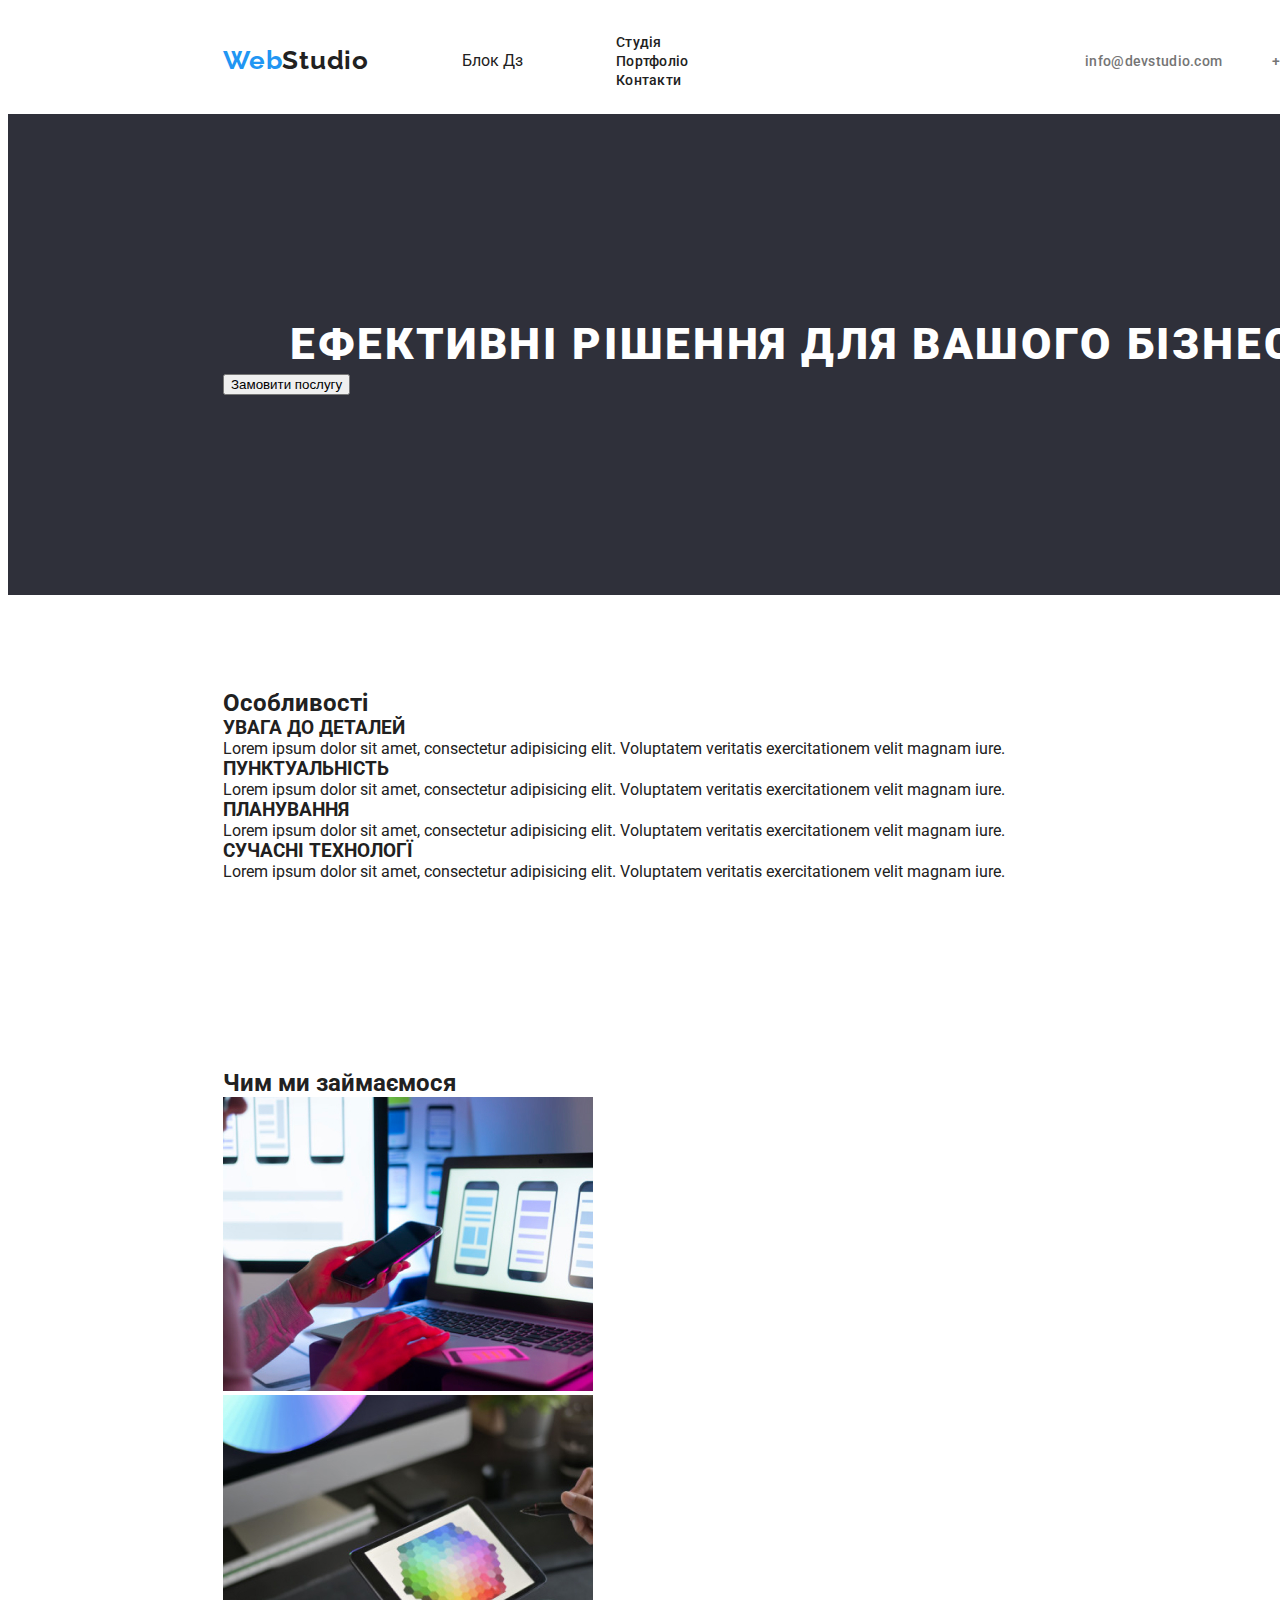
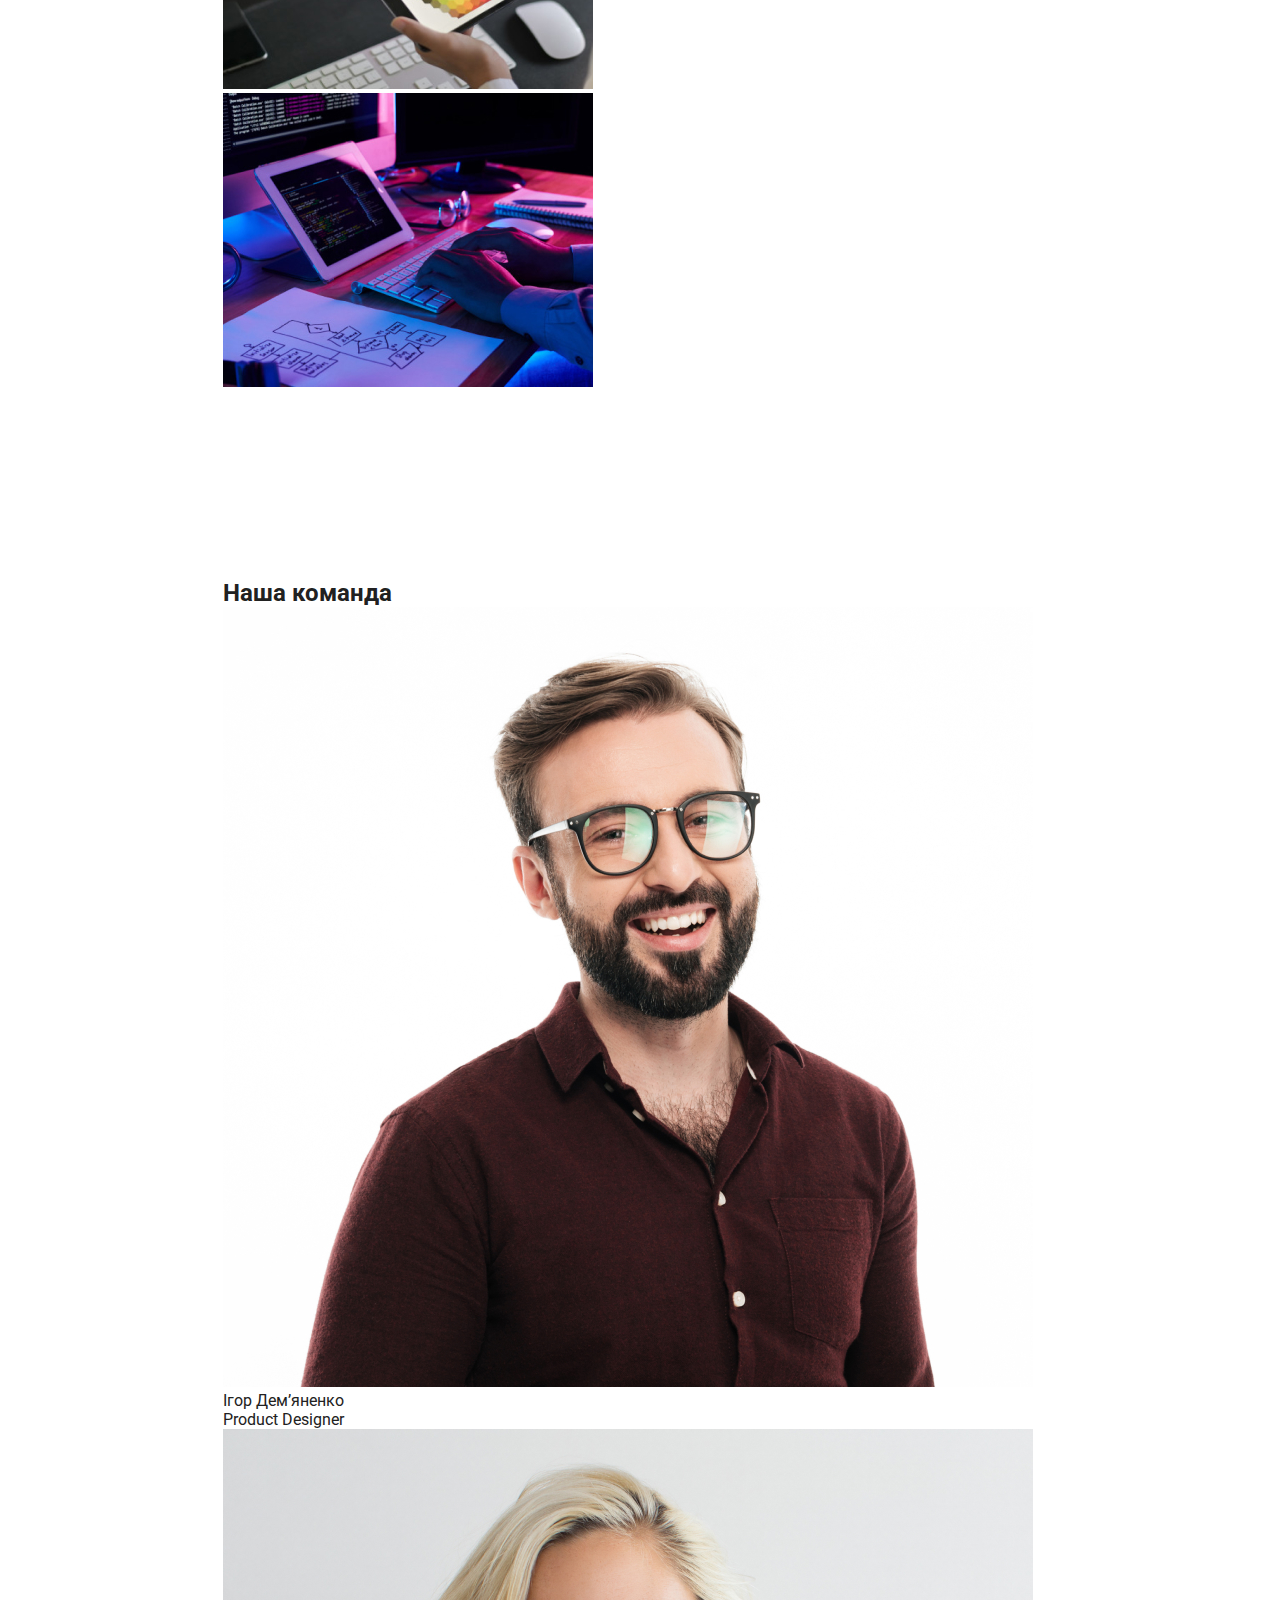
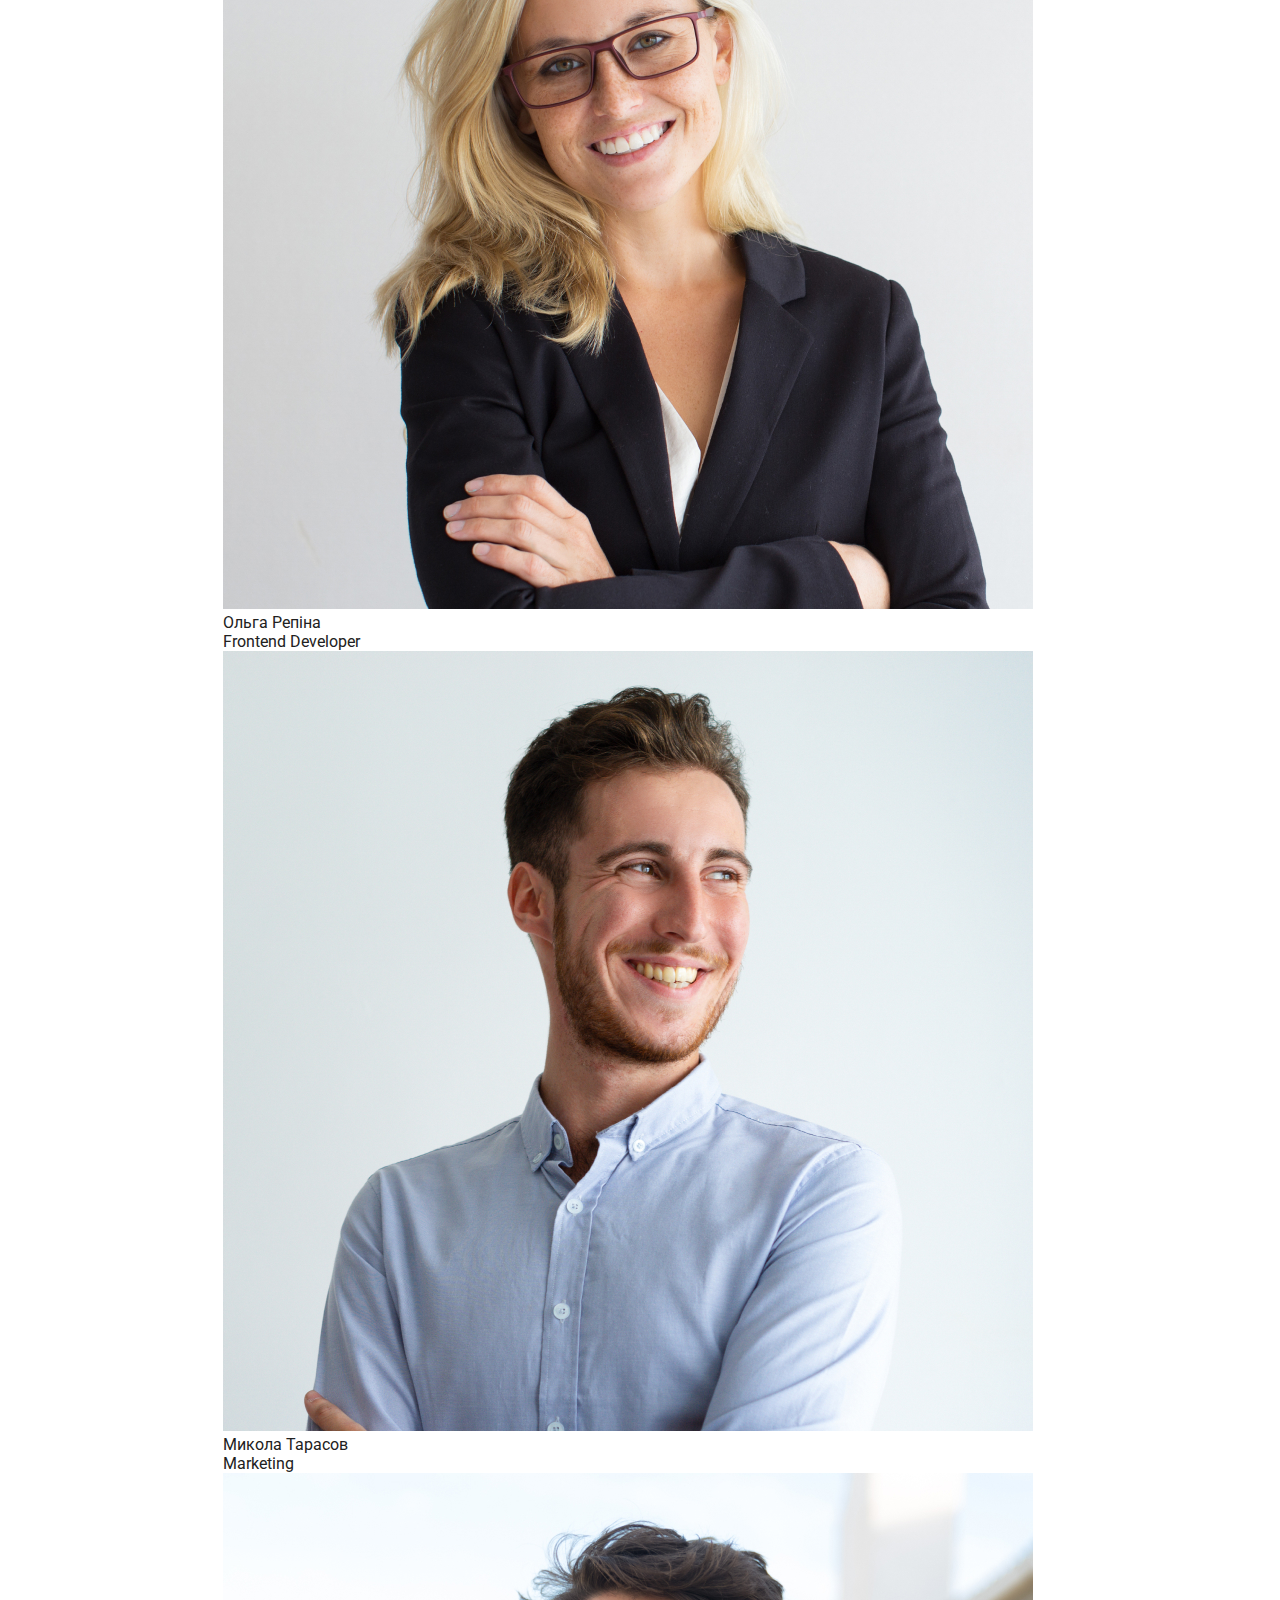
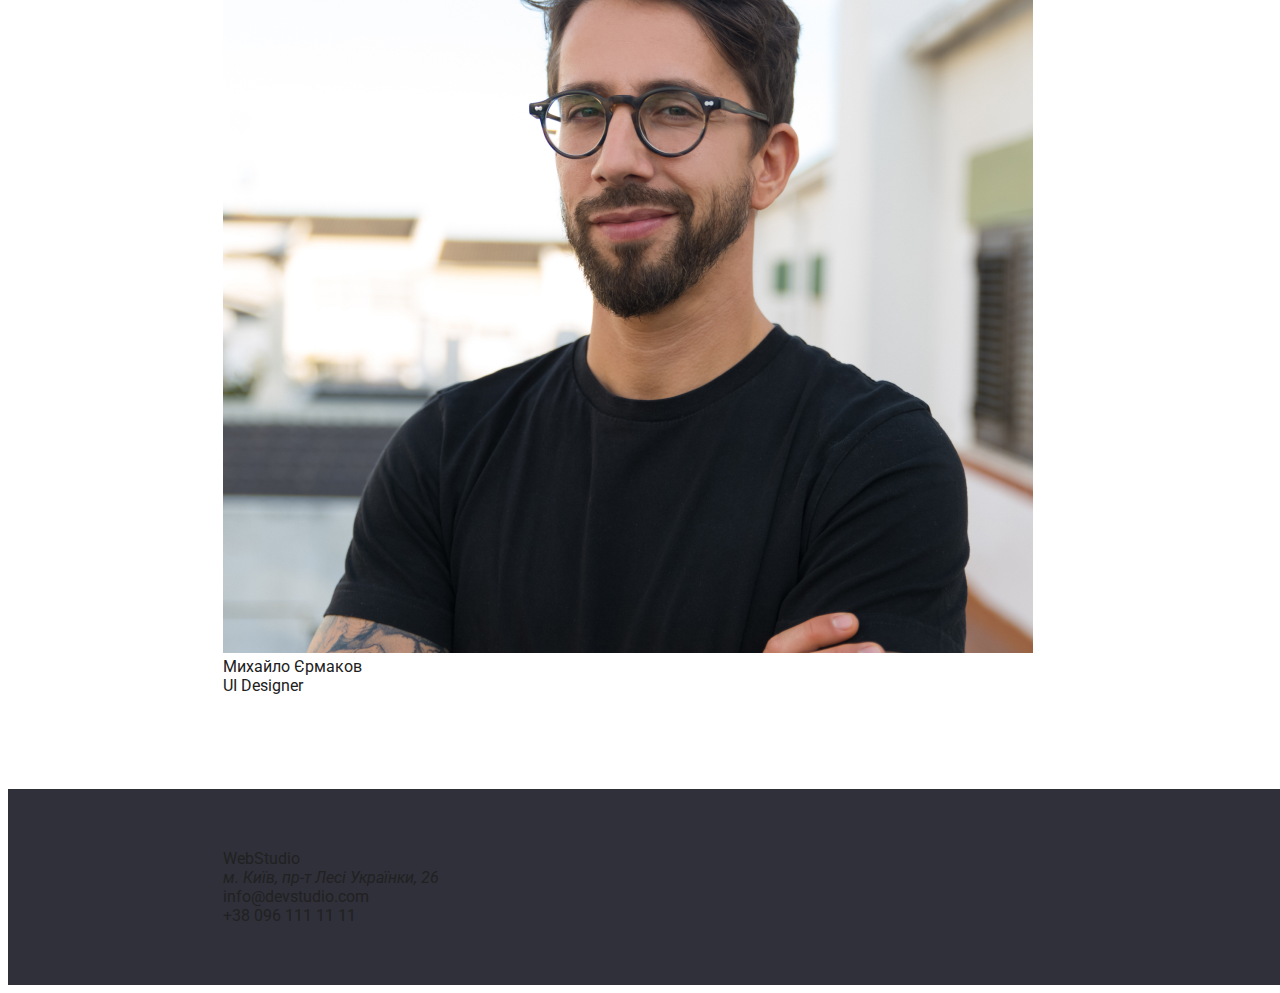
<file: index.html>
<!DOCTYPE html>
<html lang="en">
<head>
    <meta charset="UTF-8">
    <meta http-equiv="X-UA-Compatible" content="IE=edge">
    <meta name="viewport" content="width=device-width, initial-scale=1.0">
    <title>Webstudio</title>
    <link rel="stylesheet" href="https://cdnjs.cloudflare.com/ajax/libs/modern-normalize/1.1.0/modern-normalize.min.css" integrity="sha512-wpPYUAdjBVSE4KJnH1VR1HeZfpl1ub8YT/NKx4PuQ5NmX2tKuGu6U/JRp5y+Y8XG2tV+wKQpNHVUX03MfMFn9Q==" crossorigin="anonymous" referrerpolicy="no-referrer" />
    <link rel="preconnect" href="https://fonts.googleapis.com">
<link rel="preconnect" href="https://fonts.gstatic.com" crossorigin>
<link href="https://fonts.googleapis.com/css2?family=Raleway:wght@700&family=Roboto:wght@400;500;700;900&display=swap" rel="stylesheet">
    <link rel="stylesheet" href="./2style.css">
</head>
<body>
    <!--Шапка -->
    <header class=" section header">
        <div class="container nav">
            <a class="logo" href="./"><span>Web</span>Studio</a>
        <nav>
            <ul>
                <li> <a href="./block.html">Блок Дз</a></li>
            </ul>
        </nav>
        <nav>
            <ul class="navlist">

                <li  class="nav-item"><a class="nav-link" href="./">Студія</a></li>

                <li><a class="nav-link" href="./portfolio.html">Портфоліо</a></li>

                 <li><a class="nav-link" href="">Контакти</a></li>


            </ul>
        </nav>    
            <ul class="contacts-list" >
                
                <li class="contact-item" >    <a class="contact-link" href="">info@devstudio.com</a> </li>
                <li class="contact-item" >  <a class="contact-link" href="">+38 096 111 11 11</a> </li>
                
            </ul>
        </div>
    </header>
    <main>
        <!--  Секція Герой -->
        <section class="section hero">
           <div class="container">
            <h1 class="hero-title"> ефективні рішення для вашого бізнесу</h1>
            <button class="hero-button" type="button">Замовити послугу</button>
           </div>
        </section  >
        <section class="section" >
            <!-- Секція Особливості -->
            <div class="container">
                <h2>Особливості</h2>
            <ul>
                <li>
                    <h3>УВАГА ДО ДЕТАЛЕЙ</h3>
                    <p>Lorem ipsum dolor sit amet, consectetur adipisicing elit. Voluptatem veritatis exercitationem velit magnam iure.</p>
                </li>
                <li>
                    <h3>ПУНКТУАЛЬНІСТЬ</h3>
                    <p>Lorem ipsum dolor sit amet, consectetur adipisicing elit. Voluptatem veritatis exercitationem velit magnam iure.</p>
                </li>
                <li>
                    <h3>ПЛАНУВАННЯ</h3>
                    <p>Lorem ipsum dolor sit amet, consectetur adipisicing elit. Voluptatem veritatis exercitationem velit magnam iure.</p>
                </li>
                <li>
                    <h3>СУЧАСНІ ТЕХНОЛОГЇ</h3>
                    <p>Lorem ipsum dolor sit amet, consectetur adipisicing elit. Voluptatem veritatis exercitationem velit magnam iure.</p>
                </li>
            </ul>
            </div>
        </section>
        <section class="section" >
            <!-- секція занят -->
            <div class="container">
                <h2>Чим ми займаємося</h2>
            <ul>
                <li>
                    <img src="./images/img (1).jpg" alt="Робочий стіл">
                </li>
                <li>
                    <img src="./images/img (2).jpg" alt="Планшет">
                </li>
                 <li>
                    <img src="./images/img.jpg" alt="Кодинг">
                </li>
            </ul>

            </div>
        </section>
        <!-- Наша команда -->
        <section class="section" >
            <div class="container">
                <h2>Наша команда</h2>
            <ul>
                <li>
                    <img src="./images/img (3).jpg" alt="Ігор Дем’яненко">
                    <p>Ігор Дем’яненко</p>
                    <p>Product Designer</p>
                </li>
                <li>
                    <img src="./images/img (4).jpg" alt="Ольга Репіна">
                    <p>Ольга Репіна</p>
                    <p>Frontend Developer</p>
                </li>
                <li>
                    <img src="./images/img (5).jpg" alt="Микола Тарасов">
                    <p>Микола Тарасов</p>
                    <p>Marketing</p>
                </li>
                <li>
                    <img src="./images/img (6).jpg" alt="Михайло Єрмаков">
                    <p>Михайло Єрмаков</p>
                    <p>UI Designer</p>
                </li>
            </ul>
            </div>
        </section>
    </main>
    <!-- Футер -->
    <footer class="section footer">
        <div class="container">
            <a   href=""><span>Web</span>Studio</a>
        <address>м. Київ, пр-т Лесі Українки, 26</address>
        <ul>
                
            <li>    <a href=" mail:info@devstudio.com">info@devstudio.com</a> </li>
            <li>  <a href="tel:+38 096 111 11 11">+38 096 111 11 11</a> </li>
            
        </ul>
        </div>
    </footer>
</body>
</html>
</file>
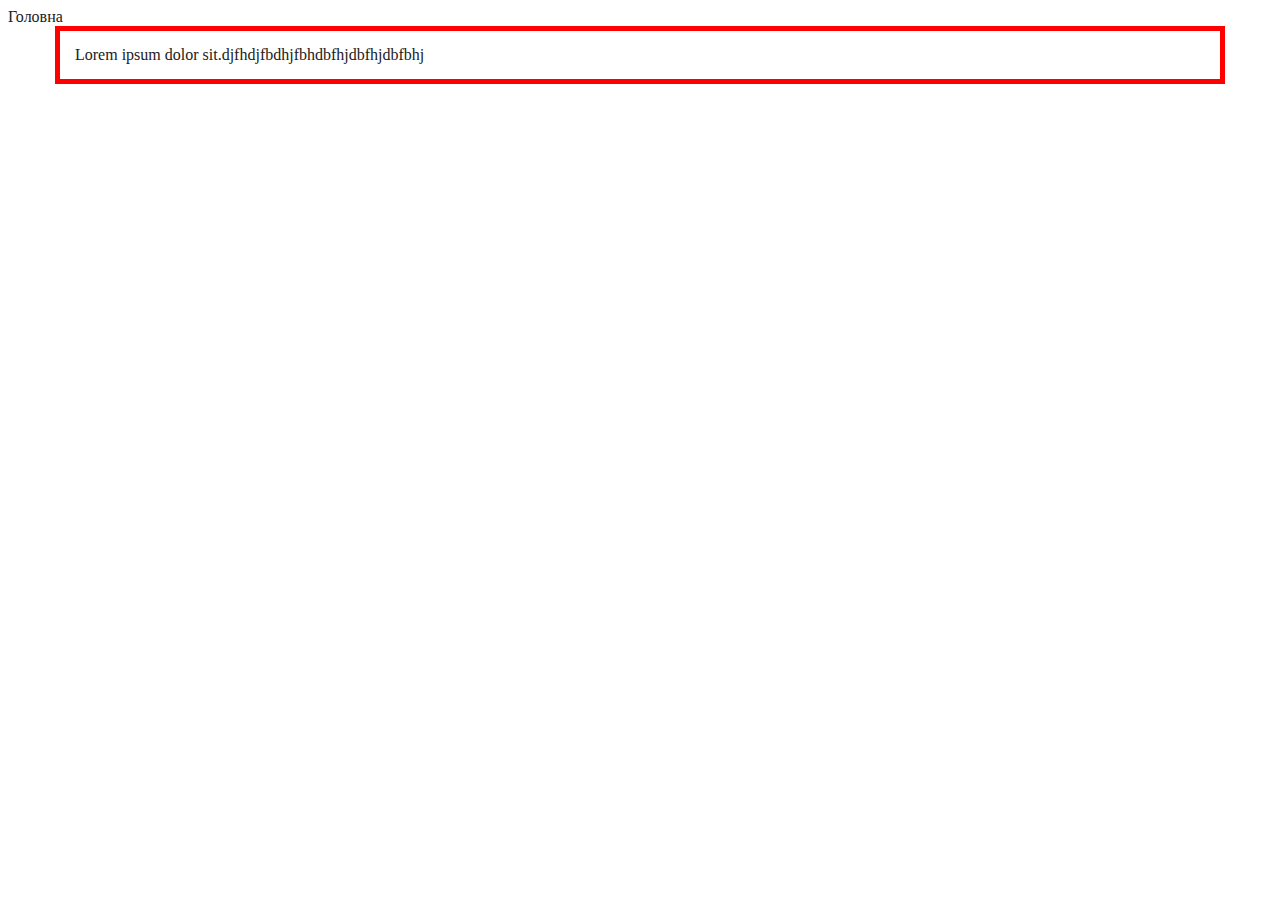
<file: block.html>
<!DOCTYPE html>
<html lang="en">
<head>
    <meta charset="UTF-8">
    <meta http-equiv="X-UA-Compatible" content="IE=edge">
    <meta name="viewport" content="width=device-width, initial-scale=1.0">
    <title>Block</title>
    <link rel="stylesheet" href="./2style.css">
    <style>
        /* блокові модельки та дз */
       
        
        
        p{
            
            border: 5px solid red ;
            padding: 15px;
        }
        
    </style>
</head>
<body>
    <a href="./index.html">Головна</a>
    <div class="container">
    <p> Lorem ipsum dolor sit.djfhdjfbdhjfbhdbfhjdbfhjdbfbhj</p>
    
    </div>
    
</body>
</html>
</file>
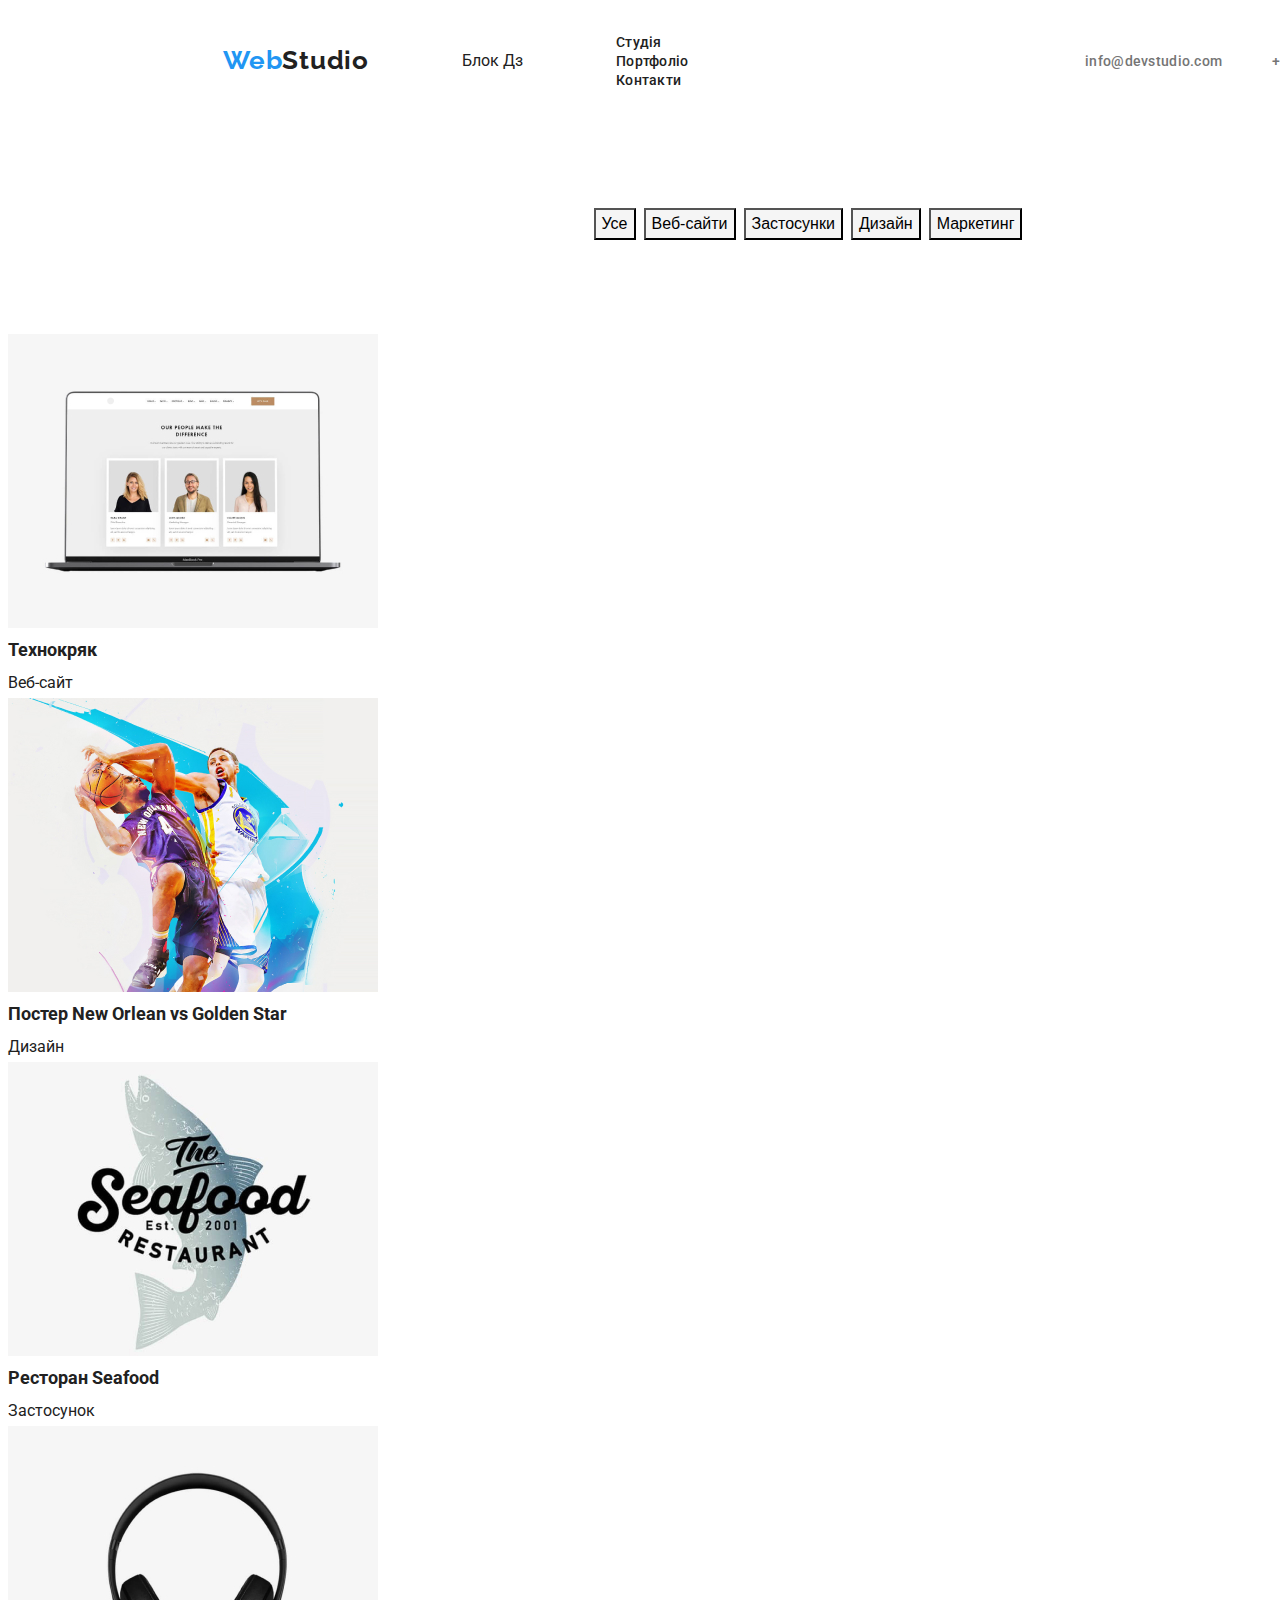
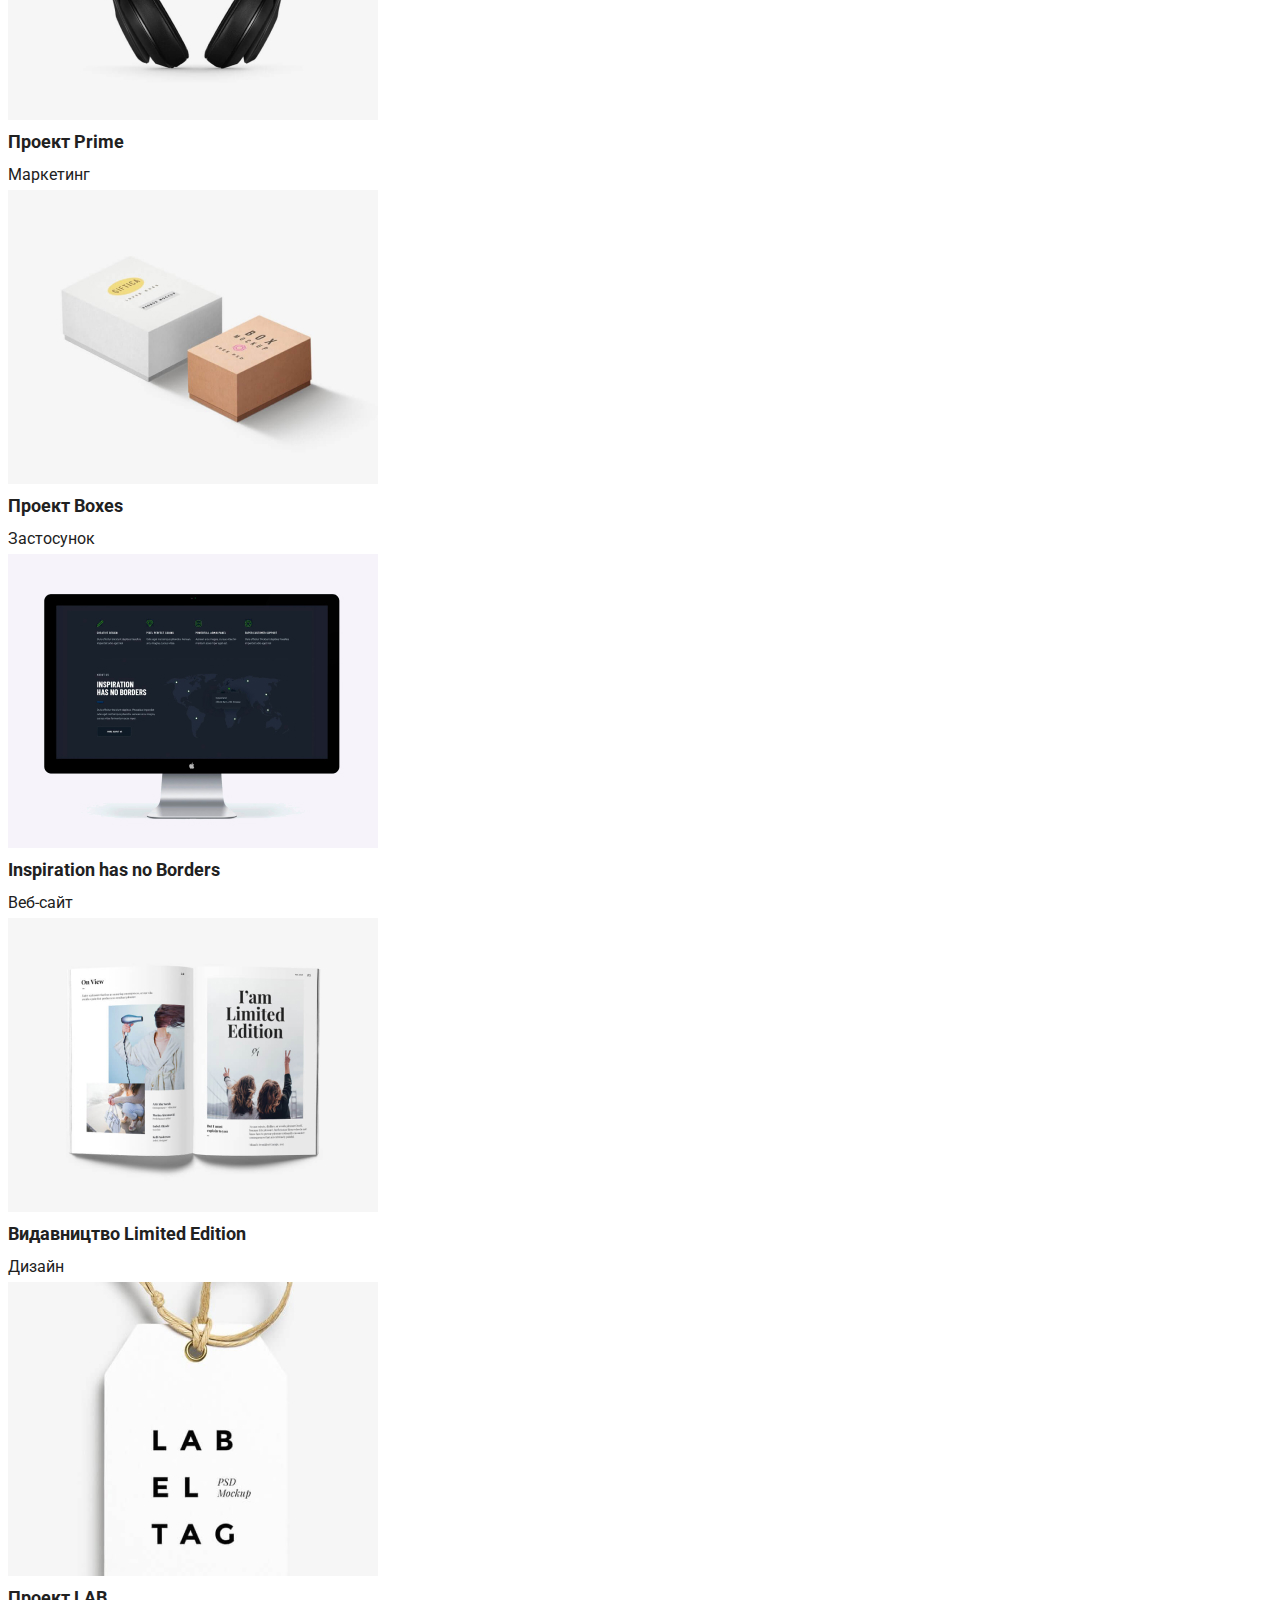
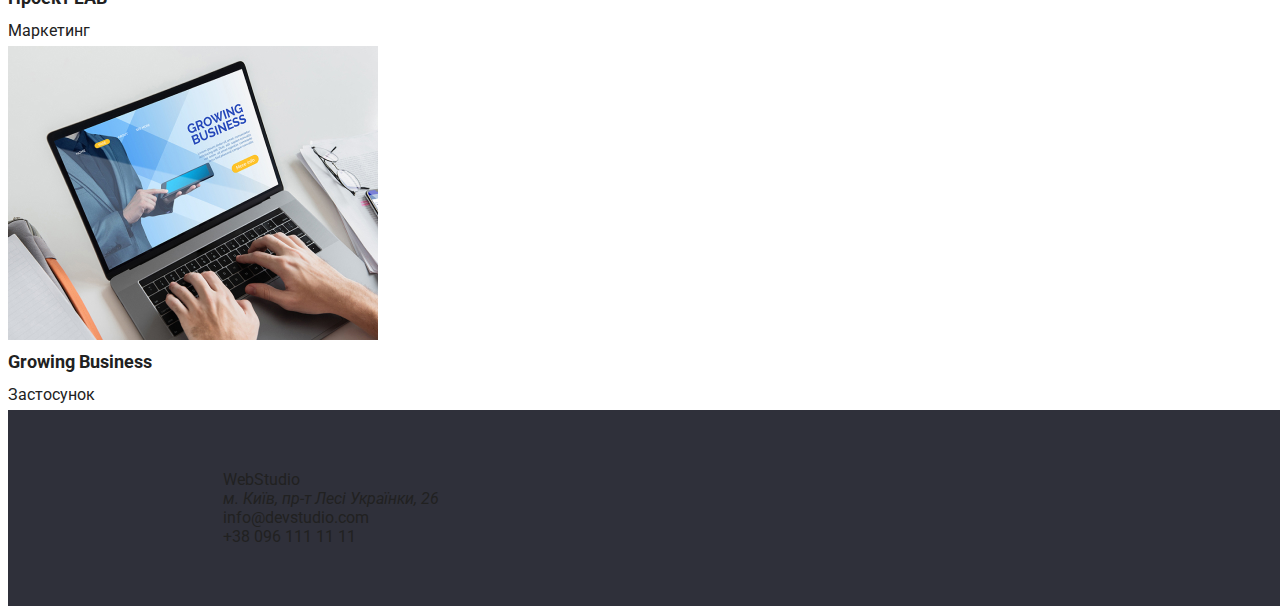
<file: portfolio.html>
<!DOCTYPE html>
<html lang="en">
<head>
    <meta charset="UTF-8">
    <meta http-equiv="X-UA-Compatible" content="IE=edge">
    <meta name="viewport" content="width=device-width, initial-scale=1.0">

    <title>Portfolio</title>
    <link rel="preconnect" href="https://fonts.googleapis.com">
    <link rel="preconnect" href="https://fonts.gstatic.com" crossorigin>
    <link href="https://fonts.googleapis.com/css2?family=Raleway:wght@700&family=Roboto:wght@400;500;700;900&display=swap" rel="stylesheet">
    <link rel="stylesheet" href="/2style.css">
</head>
<body>
    <!-- шапка -->
   <header class=" section header">
    <div class="container nav">
        <a class="logo" href="./"><span>Web</span>Studio</a>
    <nav>
        <ul>
            <li> <a href="./block.html">Блок Дз</a></li>
        </ul>
    </nav>
    <nav>
        <ul class="navlist">

            <li  class="nav-item"><a class="nav-link" href="./">Студія</a></li>

            <li><a class="nav-link" href="./portfolio.html">Портфоліо</a></li>

             <li><a class="nav-link" href="">Контакти</a></li>


        </ul>
    </nav>    
        <ul class="contacts-list" >
            
            <li class="contact-item" >    <a class="contact-link" href="">info@devstudio.com</a> </li>
            <li class="contact-item" >  <a class="contact-link" href="">+38 096 111 11 11</a> </li>
            
        </ul>
    </div>
</header>
    <!-- категорії -->
    <main>
        <section class="section">
            <div class="container">
                <ul class="portfolio-button-list">
                    <li class="portfolio-item"> <button class="portfolio-button">Усе</button> </li>
                    <li class="portfolio-item"><button class="portfolio-button">Веб-сайти</button></li>
                    <li class="portfolio-item"> <button class="portfolio-button">Застосунки</button></li>
                    <li class="portfolio-item"><button class="portfolio-button">Дизайн</button></li>
                    <li class="portfolio-item"><button class="portfolio-button">Маркетинг</button></li>
                </ul>
            </div>
        </section>
        <!-- вітрина -->
        <section>
            <ul>
                <li>
                    <img src="./images/laptop.jpg" alt="">
                    <p class="bold">Технокряк</p>
                    <p class="text">Веб-сайт</p>
                </li>
                <li>
                    <img src="./images/basket.jpg" alt="">
                    <p class="bold">Постер New Orlean vs Golden Star</p>
                    <p class="text">Дизайн</p>
                </li>
                <li> 
                    <img src="./images/fish.jpg" alt="">
                    <p class="bold">Ресторан Seafood</p>
                    <p class="text">Застосунок</p>
                </li>
                <li>
                    <img src="./images/headphones.jpg" alt="">
                    <p class="bold">Проект Prime</p>
                    <p class="text">Маркетинг</p>
                </li>
                <li>
                    <img src="./images/box.jpg" alt="">
                    <p class="bold">Проект Boxes</p>
                    <p class="text">Застосунок</p>
                </li>
                <li>
                    <img src="./images/monitor.jpg" alt="">
                    <p class="bold">Inspiration has no Borders</p>
                    <p class="text">Веб-сайт</p>
                </li>
                <li>
                    <img src="./images/book.jpg" alt="">
                    <p class="bold">Видавництво Limited Edition</p>
                    <p class="text">Дизайн</p>
                </li>
                <li>
                    <img src="./images/tick.jpg" alt="">
                    <p class="bold">Проект LAB</p>
                    <p class="text">Маркетинг</p>
                </li>
                <li>
                    <img src="./images/code.jpg" alt="">
                    <p class="bold">Growing Business</p>
                    <p class="text">Застосунок</p>
                </li>

            </ul>
        </section>
    </main>
    <!-- Футер -->
    <footer class="section footer">
        <div class="container">
            <a   href=""><span>Web</span>Studio</a>
        <address>м. Київ, пр-т Лесі Українки, 26</address>
        <ul>
                
            <li>    <a href=" mail:info@devstudio.com">info@devstudio.com</a> </li>
            <li>  <a href="tel:+38 096 111 11 11">+38 096 111 11 11</a> </li>
            
        </ul>
        </div>
    </footer>
</body>
</html>
</file>
<file: 2style.css>
:root{
    --accent-color:#2196F3;
    --primary-text-color: #212121;
    --secondary-text-color: #757575;
    --thirdly-text-color: #FFFFFF;
    --background-color: #2F303A;
}
/* Загальні стилі */
body{
    font-family: "Roboto", sans-serif;
    color: var(--primary-text-color);
}
*,
*::before,
*::after{
    box-sizing: border-box;
}

h1,
h2,
h3,
p,
ul{
    margin: 0;
    padding: 0;
}
a{
    margin: 0;
    padding: 0;
    color: var(--primary-text-color);
    text-decoration: none;
}
ul{
    list-style: none;
}

/* Головна сторінка */
.section{
    width: 1600px;
    padding-top: 94px;
    padding-bottom: 94px;
    
}

.container{
    
    width: 1200px;
    padding-left: 15px;
    padding-right: 15px;
    margin-left: auto;
    margin-right: auto;
}
/* Хедер */
.section.header{
    padding-top: 24px;
    padding-bottom: 25px;
}

.container.nav{
    display: flex;
    align-items: center;
}
.logo{
    font-family: 'Raleway';
    font-style: normal;
    font-weight: 700;
    font-size: 26px;
    line-height: 31px;
    letter-spacing: 0.03em;

    color: var(--primary-text-color);
}
.logo span{
    color: var(--accent-color);
}

nav{
    margin-left: 93px;
}

.nav-list{
    display: flex;
}
.nav-item:not(:first-child){
    margin-left: 54px;
}
/* .nav-item:first-child{
    margin-left: 0;
} */
.nav-link,
.contact-link{
    font-style: normal;
    font-weight: 500;
    font-size: 14px;
    line-height: 16px;
    letter-spacing: 0.02em;

    color: var(--primary-text-color);
}

.nav-link:hover,
.nav-link:focus,
.contact-link:hover,
.contact-link:focus{
    color: var(--accent-color);
}

.contacts-list{
    display: flex;
    margin-left: auto;
}

.contact-item:not(:first-child){
    margin-left: 50px;
}
/* .contact-item:nth-child(2){
    margin-left: 50px;
} */
.contact-link{
    color: var(--secondary-text-color);
}

/* Секція герой */
.section.hero{
    padding-top: 200px;
    padding-bottom: 200px;
}
.section.hero,
.section.footer{
    background-color: var(--background-color);
}
.hero-title{
    font-style: normal;
    font-weight: 900;
    font-size: 44px;
    line-height: 60px;
    text-align: center;
    letter-spacing: 0.06em;
    text-transform: uppercase;

    color: var(--thirdly-text-color);
}

/* Футер */
.section.footer{
    padding-top: 60px;
    padding-bottom: 60px;
}
 /* portfolio */
 body{
    font-family: "Roboto", sans_serif;
}
a{
    text-decoration: none;
}
ul{
    list-style: none;
}

/* portfolio */
 .portfolio-button{    
        font-style: normal;
        font-weight: 500;
        font-size: 16px;
        line-height: 26px;
        background-color:whitesmoke;
    }
    .bold{
        font-style: normal;
        font-weight: 700;
        font-size: 18px;
        line-height: 36px;
    }
    .text{
    font-style: normal;
    font-weight: 400;
    font-size: 16px;
    line-height: 30px;
    }
    .studio{
    font-family: 'Roboto';
    font-style: normal;
    font-weight: 400;
    font-size: 14px;
    line-height: 24px;
    }
    .portfolio-item:not(:first-child){
        margin-left: 8px;
    }
    .portfolio-button-list{
        justify-content: center;
        display: flex;
    }
    /* logo */
</file>
